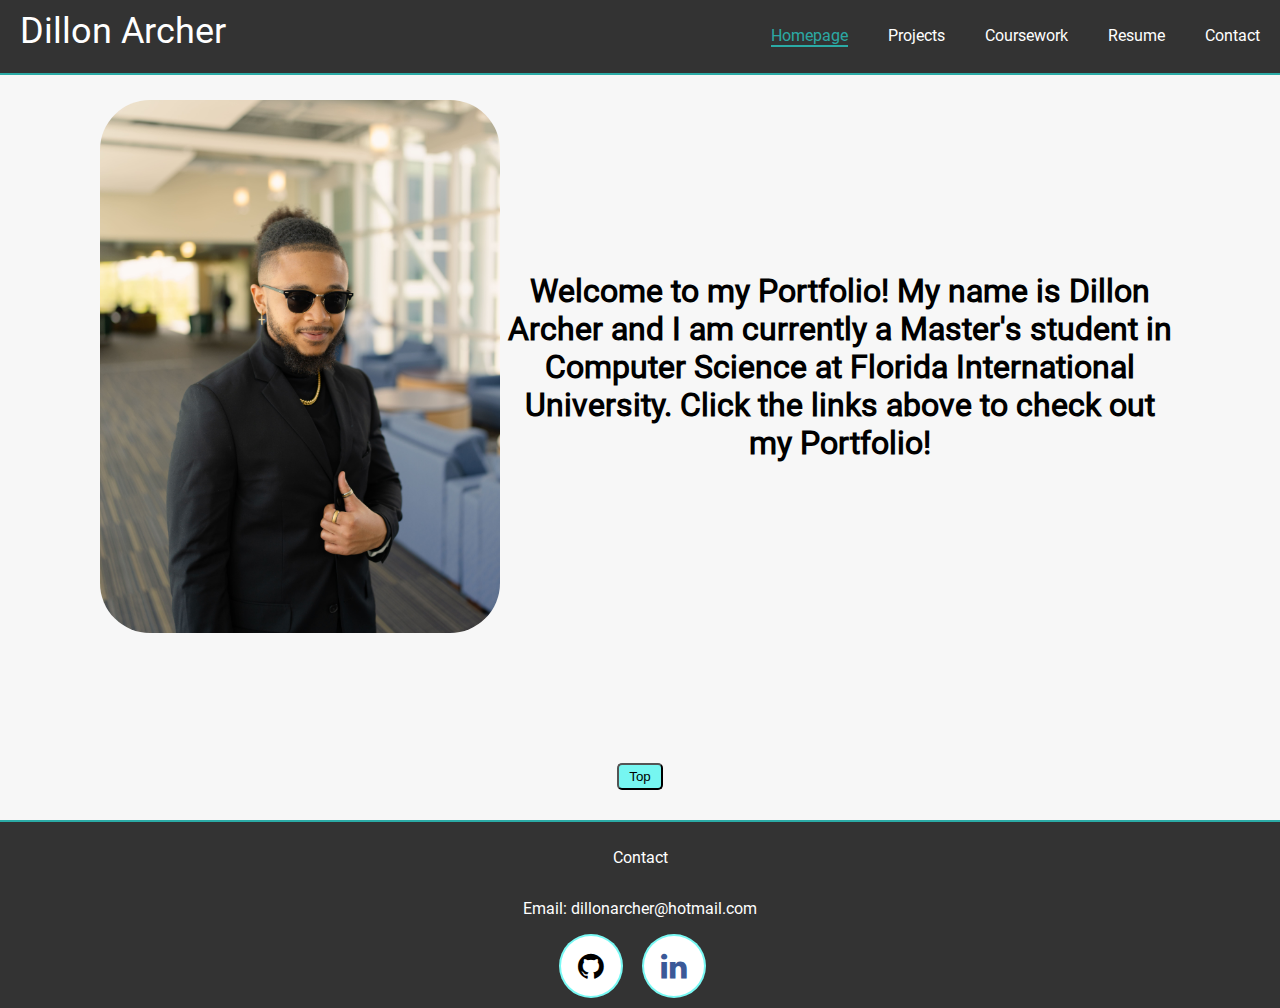
<file: index.html>
<!DOCTYPE html>
<html>

<head>
  <meta charset="utf-8">
  <meta http-equiv="X-UA-Compatible" content="IE=edge">
  <meta name="viewport" content="width=device-width, initial-scale=1.0">
  <title>replit</title>
  <link href="style.css" rel="stylesheet" type="text/css" />
  <link rel="stylesheet" href="https://cdnjs.cloudflare.com/ajax/libs/font-awesome/4.7.0/css/font-awesome.min.css">  
</head>

<body>

  <nav id="navbar">
    <a href="./index.html" class="name">Dillon Archer</a>
    <a href="./index.html" class="link activeLink">Homepage</a>
    <a href="./pages/project1.html" class="link">Projects</a>
    <a href="./pages/courswork.html" class="link">Coursework</a>
    <a href="./pages/resume.html" class="link">Resume</a>
    <a href="#footer" class="link">Contact</a>
  </nav>
  
  <heading id = "heading">
    <h1 id="title">Welcome to my Portfolio! My name is Dillon Archer and I am currently a Master's student in Computer Science at Florida International University. Click the links above to check out my Portfolio!</h1>
    <img id="Dillon" src="media/images/Picture of me-min.JPG" alt="Picture of Dillon" width="400">
  </heading>
  
  <button id="scrollToTopBtn" title="Go to top">Top</button>

  <footer id=footer>
    <p>Contact</p>
    <div class="contact">
      <p>Email: dillonarcher@hotmail.com</p>
      <a href="https://github.com/Archen1898" target="_blank" class="fa fa-github" style="font-size:30px;"></a>
      <a href="https://www.linkedin.com/in/dillon-archer/" target="_blank" class="fa fa-linkedin" style="font-size:30px;"></a>
    </div>
  </footer>

  <script src="script.js"></script>
</body>

</html>
</file>
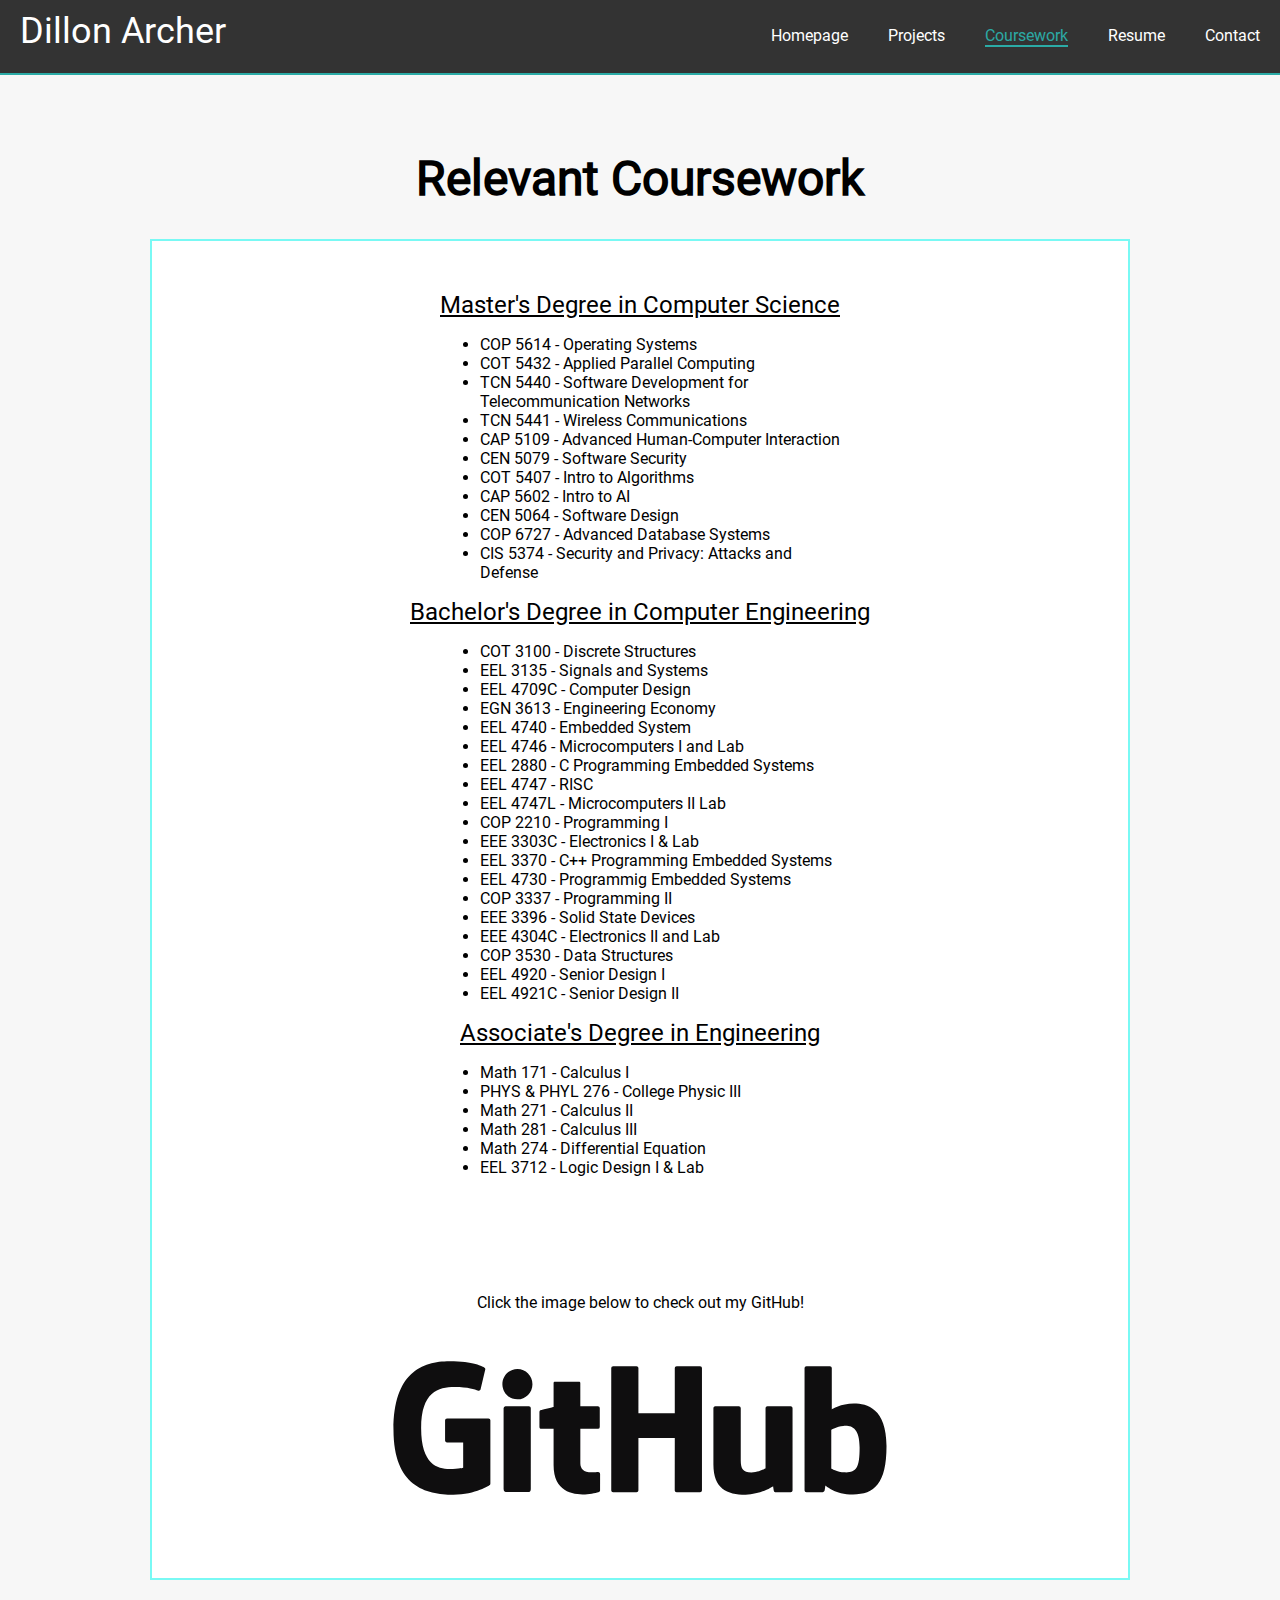
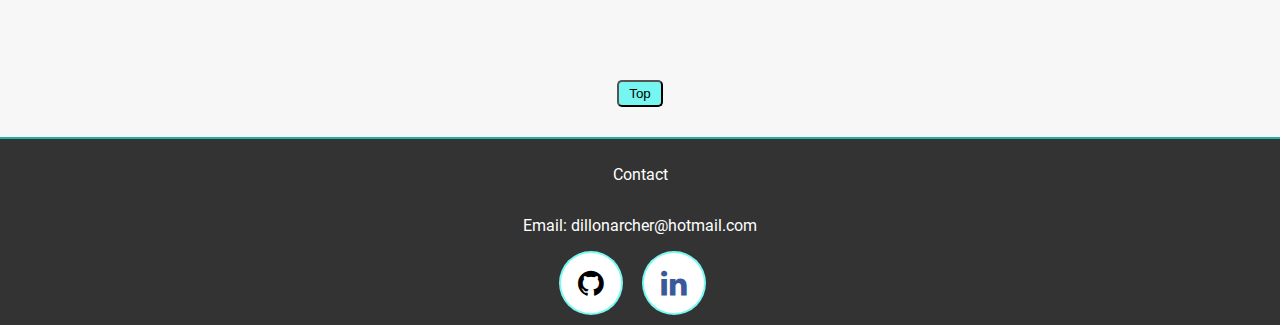
<file: pages/courswork.html>
<!DOCTYPE html>
<html lang="en">

<head>
  <meta charset="UTF-8">
  <meta http-equiv="X-UA-Compatible" content="IE=edge">
  <meta name="viewport" content="width=device-width, initial-scale=1.0">
  <link href="../style.css" rel="stylesheet" type="text/css" />
  <link rel="stylesheet" href="https://cdnjs.cloudflare.com/ajax/libs/font-awesome/4.7.0/css/font-awesome.min.css">
  <title>Coursework</title>
</head>

<nav id="navbar">
  <a href="../index.html" class="name">Dillon Archer</a>
  <a href="../index.html" class="link">Homepage</a>
  <a href="./project1.html" class="link">Projects</a>
  <a href="./courswork.html" class="link activeLink">Coursework</a>
  <a href="./resume.html" class="link">Resume</a>
  <a href="#footer" class="link">Contact</a>
</nav>

<div class="pageBody">
  <h1 class="pageTitle">Relevant Coursework</h1>
  <div class="section">
    <div class="titleElement">Master's Degree in Computer Science</div>
    <div style="width: 400px;">
      <ul>
        <li>COP 5614 - Operating Systems</li>
        <li>COT 5432 - Applied Parallel Computing</li>
        <li>TCN 5440 - Software Development for Telecommunication Networks</li>
        <li>TCN 5441 - Wireless Communications</li>
        <li>CAP 5109 - Advanced Human-Computer Interaction</li>
        <li>CEN 5079 - Software Security</li>
        <li>COT 5407 - Intro to Algorithms</li>
        <li>CAP 5602 - Intro to AI</li>
        <li>CEN 5064 - Software Design</li>
        <li>COP 6727 - Advanced Database Systems</li>
        <li>CIS 5374 - Security and Privacy: Attacks and Defense</li>
      </ul>
    </div>
    <div class="titleElement">Bachelor's Degree in Computer Engineering</div>
    <div style="width: 400px;">
      <ul>
        <li>COT 3100 - Discrete Structures</li>
        <li>EEL 3135 - Signals and Systems</li>
        <li>EEL 4709C - Computer Design</li>
        <li>EGN 3613 - Engineering Economy</li>
        <li>EEL 4740 - Embedded System</li>
        <li>EEL 4746 - Microcomputers I and Lab</li>
        <li>EEL 2880 - C Programming Embedded Systems</li>
        <li>EEL 4747 - RISC</li>
        <li>EEL 4747L - Microcomputers II Lab</li>
        <li>COP 2210 - Programming I</li>
        <li>EEE 3303C - Electronics I & Lab</li>
        <li>EEL 3370 - C++ Programming Embedded Systems</li>
        <li>EEL 4730 - Programmig Embedded Systems</li>
        <li>COP 3337 - Programming II</li>
        <li>EEE 3396 - Solid State Devices</li>
        <li>EEE 4304C - Electronics II and Lab</li>
        <li>COP 3530 - Data Structures</li>
        <li>EEL 4920 - Senior Design I</li>
        <li>EEL 4921C - Senior Design II</li>
      </ul>
    </div>

    <div class="titleElement">Associate's Degree in Engineering</div>
    <div style="width: 400px;">
      <ul>
        <li>Math 171 - Calculus I</li>
        <li>PHYS & PHYL 276 - College Physic III</li>
        <li>Math 271 - Calculus II</li>
        <li>Math 281 - Calculus III</li>
        <li>Math 274 - Differential Equation</li>
        <li>EEL 3712 - Logic Design I & Lab</li>
      </ul>
    </div>

    <p style="margin-top: 100px;">Click the image below to check out my GitHub!</p>
    <a href="https://github.com/Archen1898" target="_blank"><img class="github" width=700px height="200px"
        src="../media/images/GitHub-Wordmark-Logo.png.svg"></a>
  </div>
</div>

<button id="scrollToTopBtn" title="Go to top">Top</button>
<footer id=footer>
  <p>Contact</p>
  <div class="contact">
    <p>Email: dillonarcher@hotmail.com</p>
    <a href="https://github.com/Archen1898" target="_blank" class="fa fa-github" style="font-size:30px;"></a>
    <a href="https://www.linkedin.com/in/dillon-archer/" target="_blank" class="fa fa-linkedin"
      style="font-size:30px;"></a>
  </div>
</footer>

<script src="../script.js"></script>

</body>

</html>
</file>
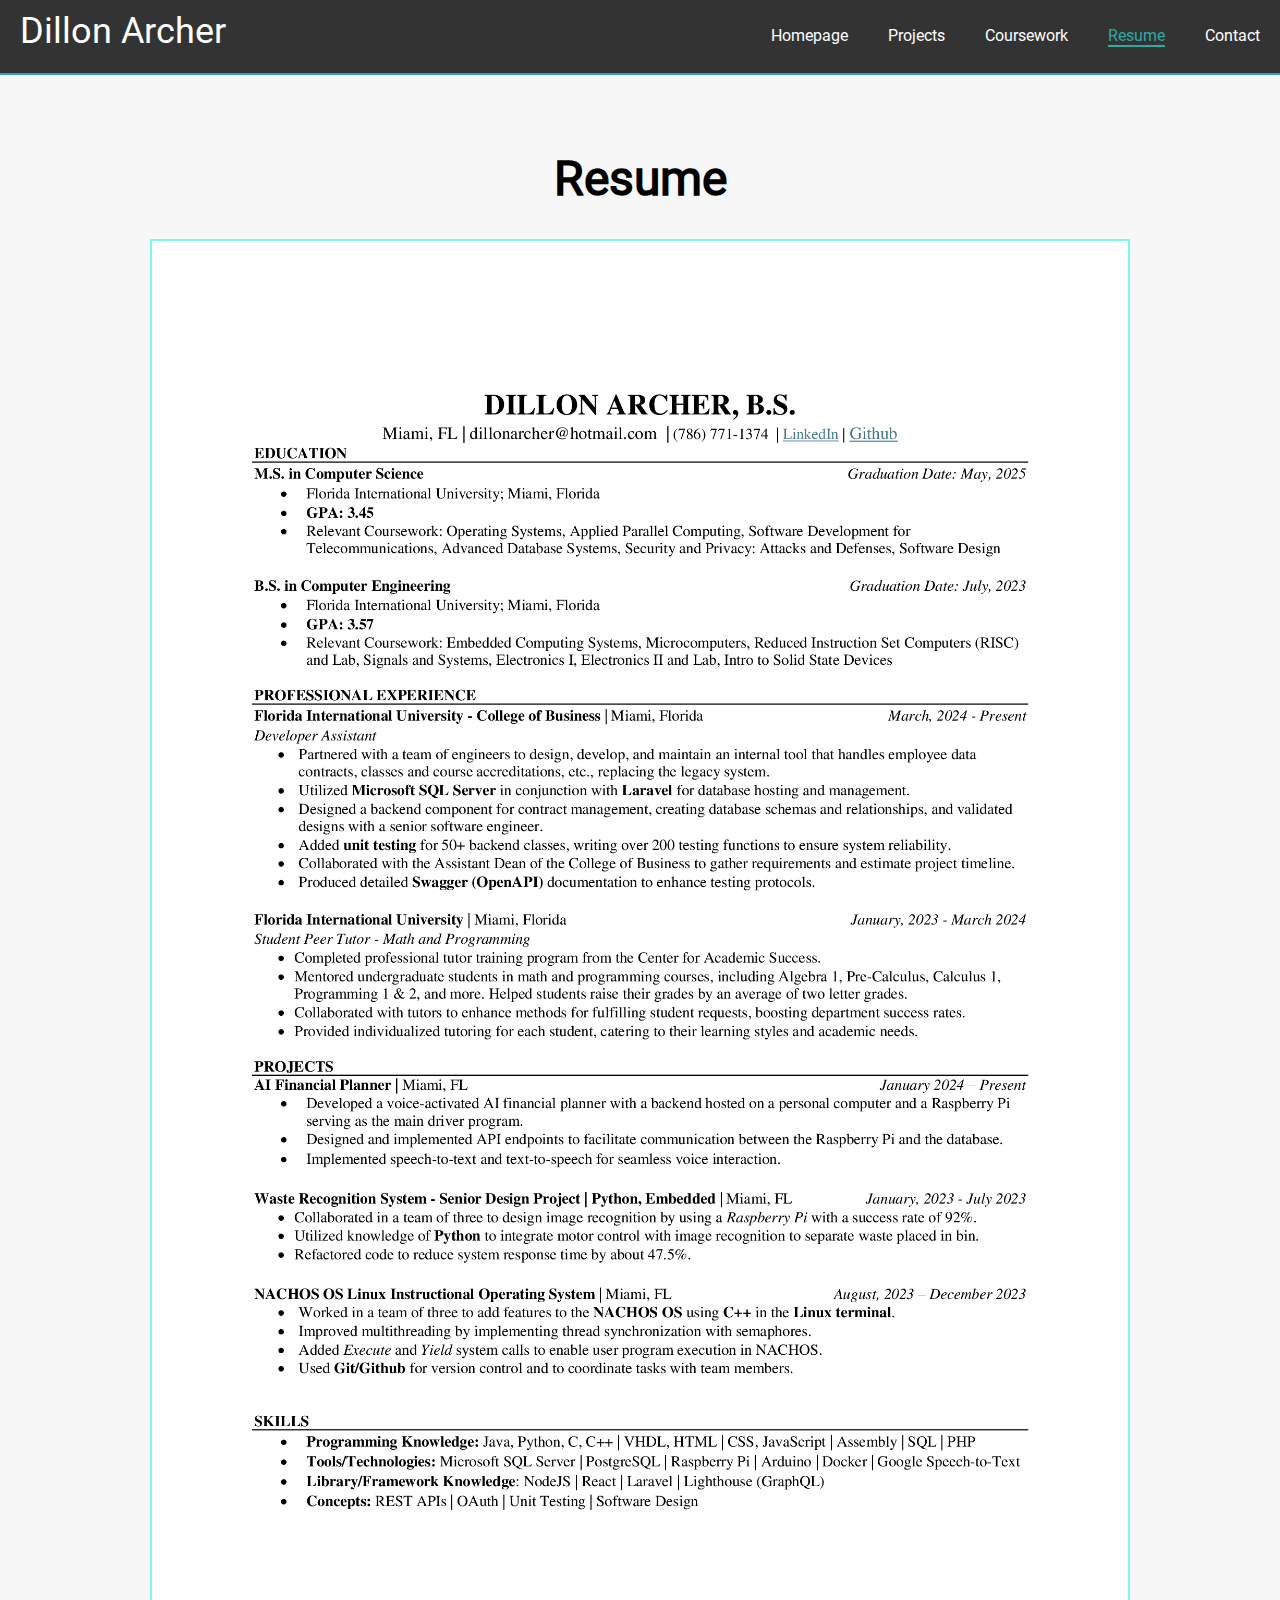
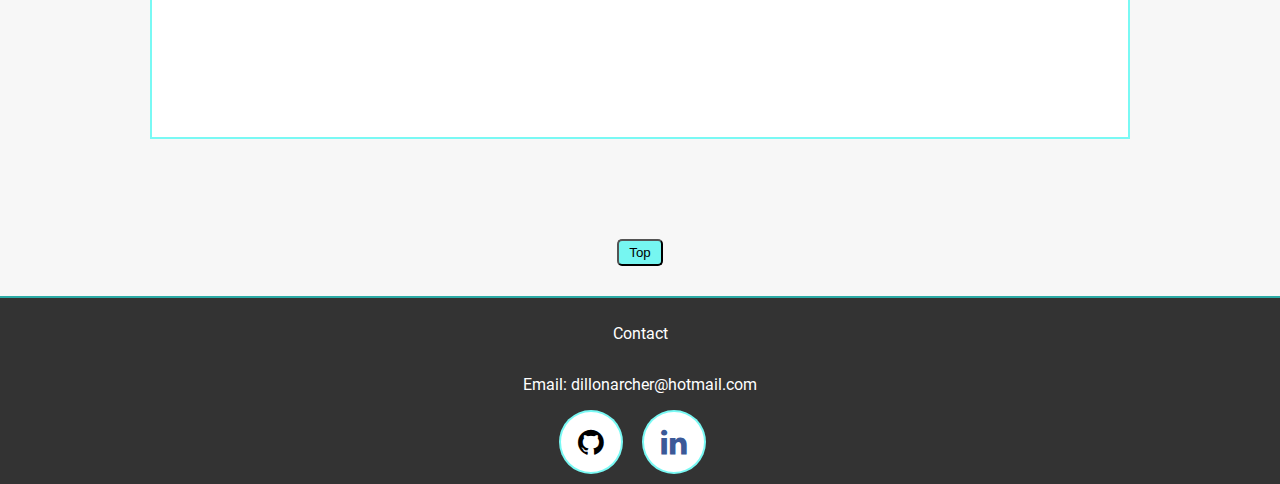
<file: pages/resume.html>
<!DOCTYPE html>
<html lang="en">

<head>
  <meta charset="UTF-8">
  <meta http-equiv="X-UA-Compatible" content="IE=edge">
  <meta name="viewport" content="width=device-width, initial-scale=1.0">
  <link href="../style.css" rel="stylesheet" type="text/css" />
  <link rel="stylesheet" href="https://cdnjs.cloudflare.com/ajax/libs/font-awesome/4.7.0/css/font-awesome.min.css">
  <title>Resume</title>
</head>

<nav id="navbar">
  <a href="../index.html" class="name">Dillon Archer</a>
  <a href="../index.html" class="link">Homepage</a>
  <a href="./project1.html" class="link">Projects</a>
  <a href="./courswork.html" class="link">Coursework</a>
  <a href="./resume.html" class="link activeLink">Resume</a>
  <a href="#footer" class="link">Contact</a>
</nav>

<div class="pageBody">
  <h1 class="pageTitle">Resume</h1>
  <div class="section">
    <h2 class="titleElement"></h2>
    <img class="mobileImage" src="../media/images/resume_master.jpg" width="100%">
  </div>
</div>

<button id="scrollToTopBtn" title="Go to top">Top</button>

<footer id=footer>
  <p>Contact</p>
  <div class="contact">
    <p>Email: dillonarcher@hotmail.com</p>
    <a href="https://github.com/Archen1898" target="_blank" class="fa fa-github" style="font-size:30px;"></a>
    <a href="https://www.linkedin.com/in/dillon-archer/" target="_blank" class="fa fa-linkedin"
      style="font-size:30px;"></a>
  </div>
</footer>

<script src="../script.js"></script>
</body>

</html>
</file>
<file: style.css>
@font-face {
  font-family: Roberto;
  src: url(Roboto-Regular.ttf);
}

html {
  height: 100%;
  width: 100%;
}

body {
  font-family: "Roberto";
  background-color: #f7f7f7;
  margin: 0;
  display: flex;
  flex-direction: column;
  min-height: 100vh;
}


#navbar {
  display: flex;
  background-color: #333;
  color: white;
  padding: 10px 0;
  text-align: center;
  margin: 0;
  position: fixed;
  top: 0;
  z-index: 1030;
  width: 100%;
  border-bottom: 2px solid rgba(39, 245, 238, 0.62);
}

#heading {
  display: flex;
  flex-direction: row-reverse;
  justify-content: space-around;
  align-items: center;
  margin: 100px;
}

.name {
  font-size: 36px;
  margin-top: 0px;
  margin-bottom: 0px;
  margin-right: auto;
  margin-left: 20px;
  text-decoration: none;
  color: white
}

.link {
  text-align: center;
  text-decoration: none;
  color: white;
  margin: 16px 20px;
  padding: 0px auto;
}

.activeLink{
  color: rgba(39, 245, 238, 0.62);
  border-bottom: 2px solid rgba(39, 245, 238, 0.62);
}

.projectLink {
  text-decoration: none;
  color: black
}

.projectSummary {
  font-size: 14px;
}

#title {
  text-align: center;
  margin: 25px 0;
  display: flex;
  
}

.pageTitle{
  display: flex;
  align-items: center;
  justify-content: center;
  padding: 0px auto;
  font-size:48px;
  margin-top:0px;
}

.section {
  background-color: white;
  padding: 50px;
  border: 2px solid rgba(39, 245, 238, 0.62);
  margin-bottom: 20px;
  display:flex;
  flex-direction: column;
  align-items: center;
  justify-content: center;
}

.pageBody{
  padding: 50px 150px 50px 150px;
  margin-top: 100px;
  display: flex;
  flex-direction: column;
}

.videoElement{
  border-radius: 50px;
  margin-bottom: 50px;
  width: 700px;
  height: 393.547px;
}

.titleElement{
  font-size: 24px;
  text-decoration: underline solid black;
}

.textElement{
  margin-bottom: 50px;
}


#footer {
  display:flex;
  justify-content: center;
  align-items: center;
  text-align: center;
  width: 100%;
  padding: 10px 0;
  background-color: #333;
  color: white;
  margin-top: auto;
  flex-direction: column;
  border-top: 2px solid rgba(39, 245, 238, 0.62);
}

#scrollToTopBtn {
  padding: 4px 10px;
  display: block;
  margin: 30px auto;
  background-color: rgba(39, 245, 238, 0.62);
  border-radius: 5px;
  border-color: black;
  color: black;
}

img{
 border-radius: 50px;
  display: flex;
  flex: 1 1 300;
}

.textElement{
  font-size: 16px;
}

#contact{
  display:flex;
  align-items: center;
  justify-content: center;
}

.fa {
  padding: 15px;
  font-size: 30px;
  width: 30px;
  text-align: center;
  text-decoration: none;
  margin-right: 15px;
  border-radius: 50%;
  border: 2px solid rgba(39, 245, 238, 0.62);
}
.fa-facebook {
  background: #3B5998;
  color: white;
  font-size: 30px;
}
.fa-github{
  color:black;
  background-color: white;
  font-size:30px;
}
.fa-linkedin{
  background-color: white;
  color: #3B5998;
}

@media screen and (max-width: 481px){
  #navbar{
    width: 100%;
  }
  #heading{
    flex-direction: column-reverse;
    flex-wrap: none;
  }
  #title{
    font-size: 28px;
  }
  .name{
    font-size: 16px;
    margin-top: 16px;
  }
  .link{
    font-size: 10px;
    margin-left: 4px;
    margin-right: 4px;
  }

  .pageBody{
  padding: 50px 20px 50px 20px;
  }
  .pageTitle{
    text-align: center;
  }
  .titleElement{
    text-align: center;
    font-size: 28px;
  }
  .textElement{
    font-size: 12px;
  }
  li{
    font-size: 12px;
  }
  .videoElement{
    width: 300px;
    border-radius: 0px;
  }
  .github{
    width: 300px;
  }
  #Dillon{
    width: 300px;
  }
  .mobileImage{
    width: 350px;
  }
}
</file>
